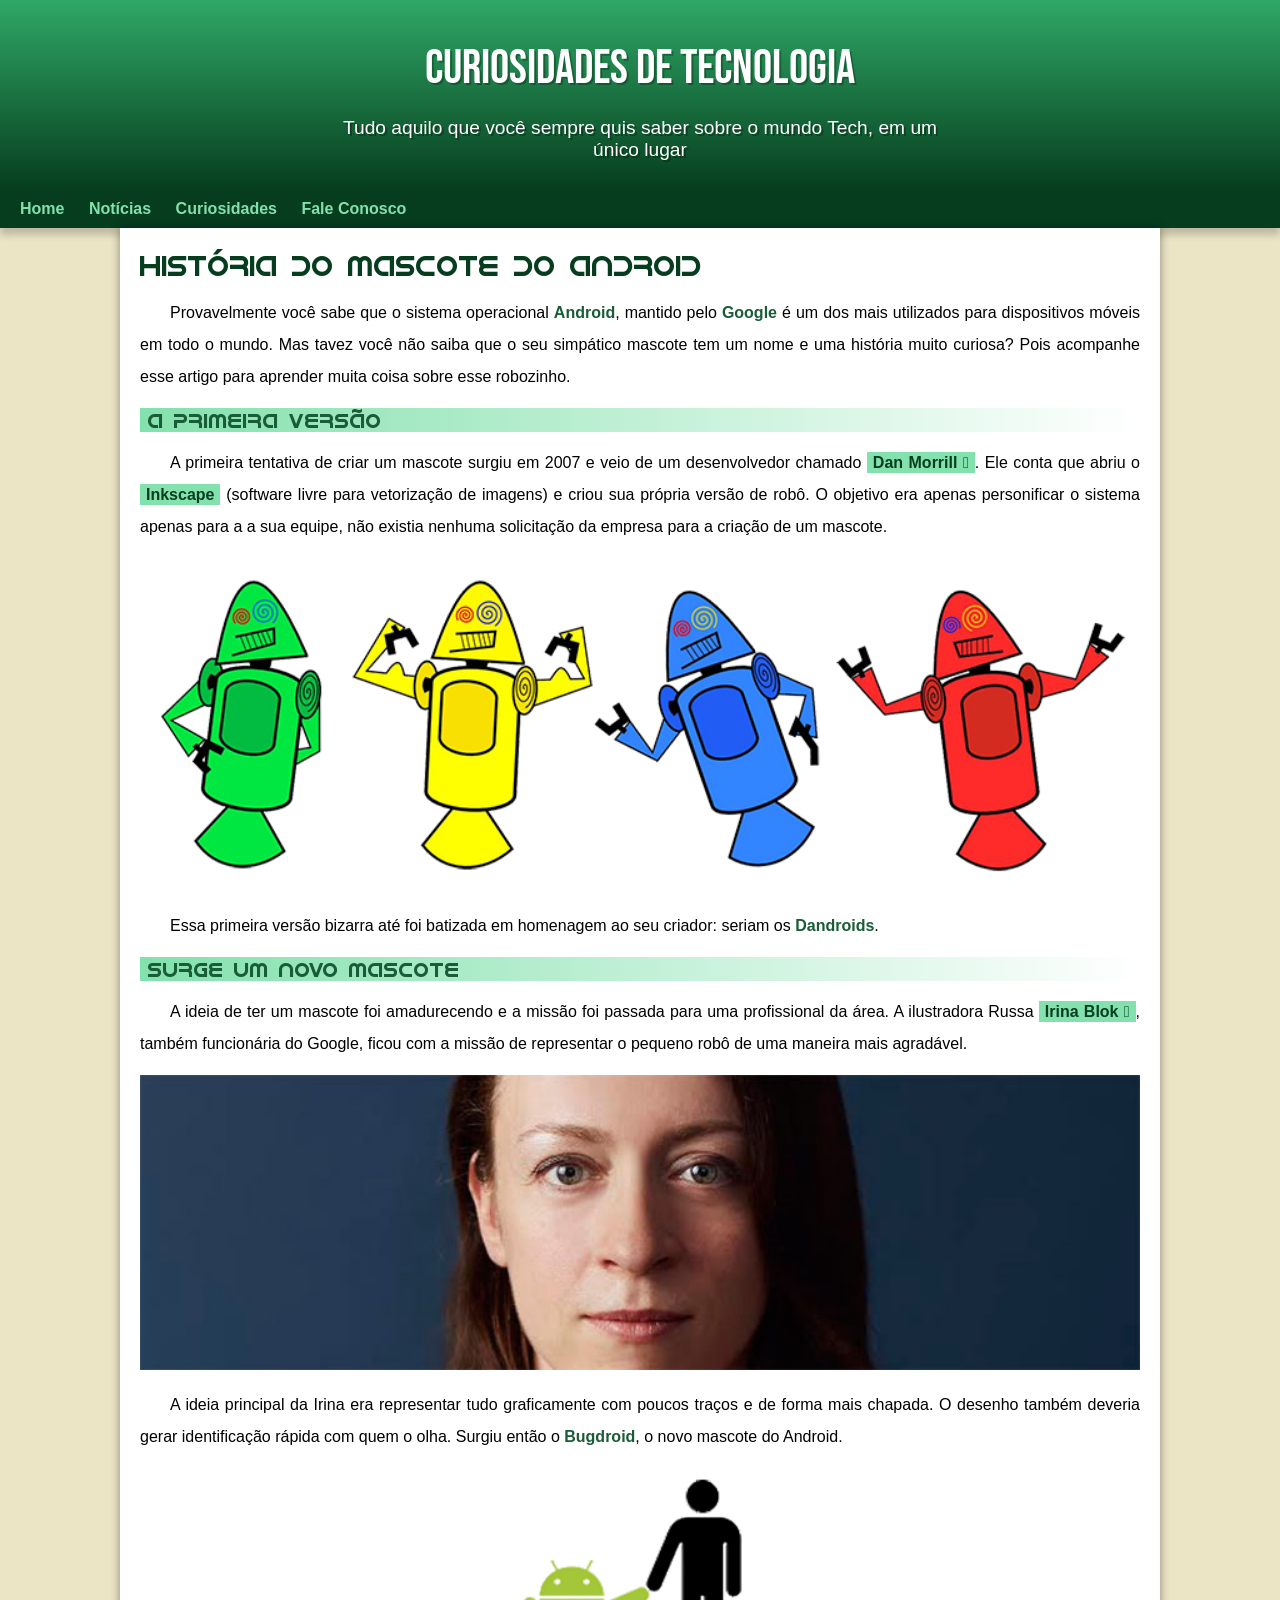
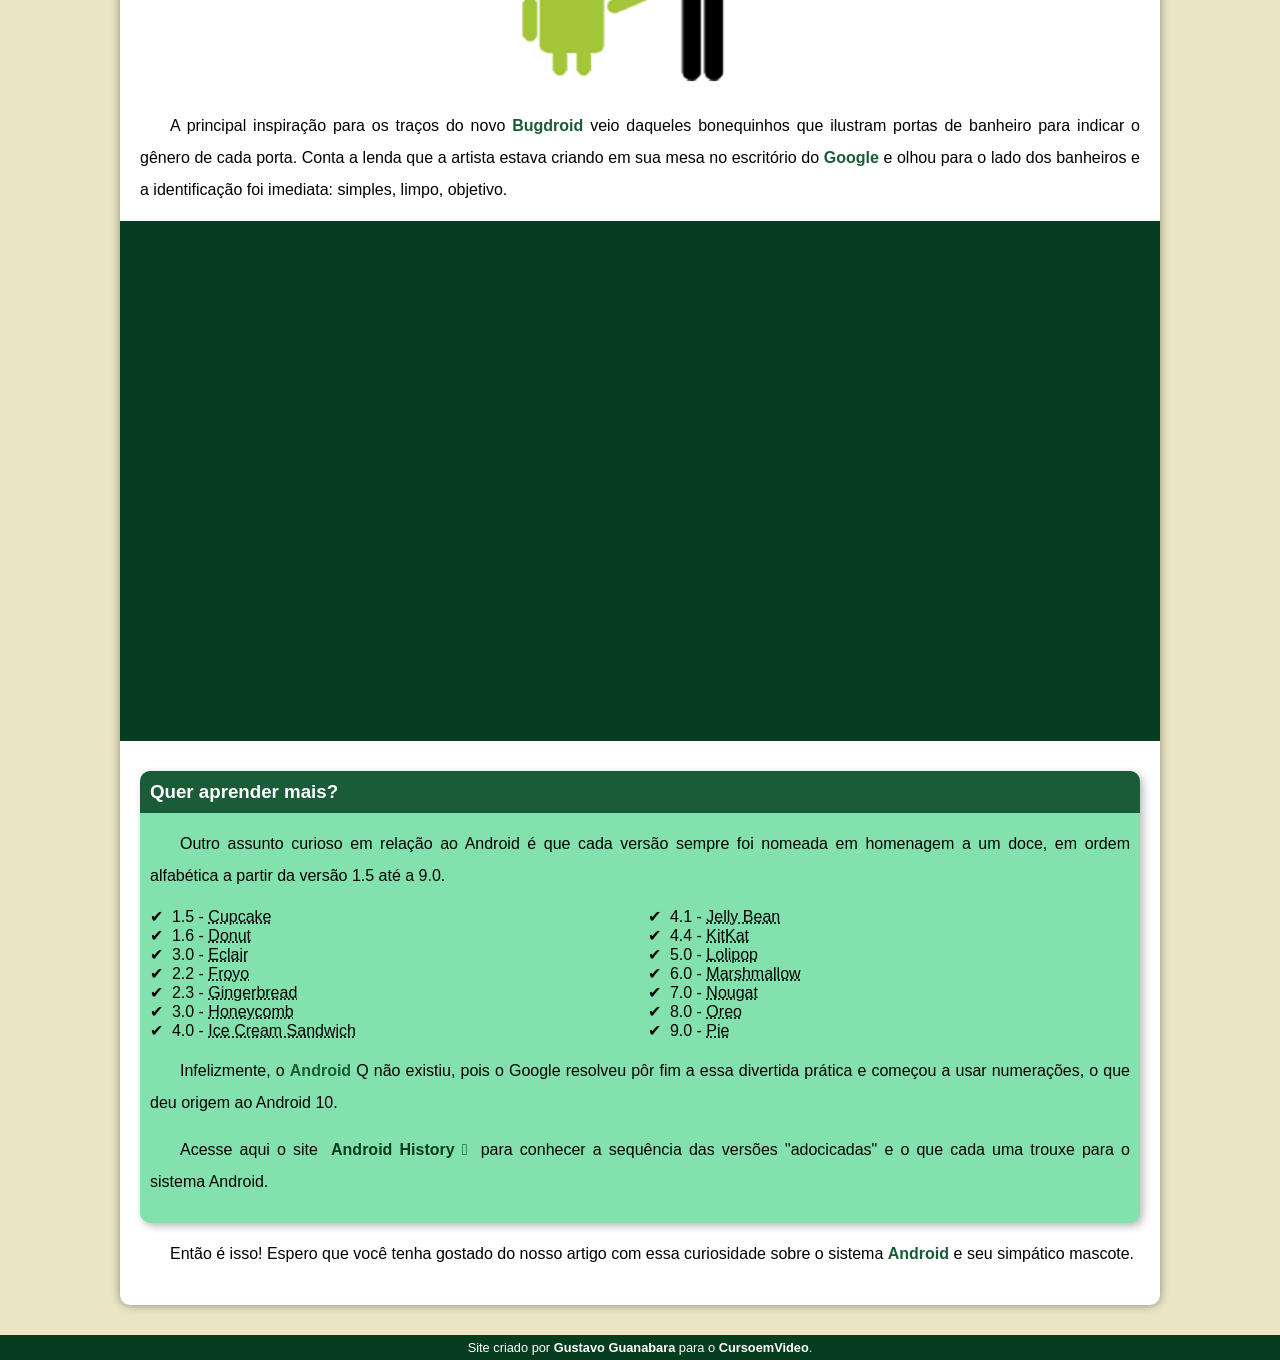
<file: index.html>
<!DOCTYPE html>
<html lang="pt-br">
<head>
    <meta charset="UTF-8">
    <meta name="viewport" content="width=device-width, initial-scale=1.0">
    <title>Como surgigiu o mascote do Android.</title>
    <link rel="shortcut icon" href="imagens/favicon.ico" type="image/x-icon">
    <link rel="stylesheet" href="estilo/style.css">
</head>
<body>
    <header>
        <h1>Curiosidades de Tecnologia</h1>
        <p>Tudo aquilo que você sempre quis saber sobre o mundo Tech, em um único lugar</p>
    </header>
    <nav>
        <a href="#">Home</a>
        <a href="#">Notícias</a>
        <a href="#">Curiosidades</a>
        <a href="#">Fale Conosco</a>
    </nav>
    <main>
        <article>
            <h1>
                História do Mascote do Android
            </h1>

            <p>
                Provavelmente você sabe que o sistema operacional <strong>Android</strong>, mantido pelo <strong>Google</strong> é um dos mais utilizados para dispositivos móveis em todo o mundo. Mas tavez você não saiba que o seu simpático mascote tem um nome e uma história muito curiosa? Pois acompanhe esse artigo para aprender muita coisa sobre esse robozinho.
            </p>

            <h2>
                A primeira versão
            </h2>

            <p>
                A primeira tentativa de criar um mascote surgiu em 2007 e veio de um desenvolvedor chamado <a href="https://androidcommunity.com/dan-morrill-shows-us-the-android-mascot-that-almost-was-20130103/" target="_blank" class="externo">Dan Morrill</a>. Ele conta que abriu o <a href="https://inkscape.org/pt/" target="_blank">Inkscape</a> (software livre para vetorização de imagens) e criou sua própria versão de robô. O objetivo era apenas personificar o sistema apenas para a a sua equipe, não existia nenhuma solicitação da empresa para a criação de um mascote.
            </p>

            <picture>
                <source media="(max-width: 670px)" srcset="imagens/dan-droids-pq.png">
                <img src="imagens/dan-droids.png" alt="Primeiro mascote do Android">
            </picture>

            <p>
                Essa primeira versão bizarra até foi batizada em homenagem ao seu criador: seriam os <strong>Dandroids</strong>.
            </p>

            <h2>
                Surge um novo mascote
            </h2>

            <p>
                A ideia de ter um mascote foi amadurecendo e a missão foi passada para uma profissional da área. A ilustradora Russa <a href="https://www.irinablok.com/" target="_blank" class="externo">Irina Blok</a>, também funcionária do Google, ficou com a missão de representar o pequeno robô de uma maneira mais agradável.
            </p>

            <picture> 
                <source media="(max-width:670px)" srcset="imagens/irina-blok-pq.jpg">
                <img src="imagens/irina-blok.jpg" alt="Irina Blok, criadora do Bugdroid">
            </picture>

            <p>
                A ideia principal da Irina era representar tudo graficamente com poucos traços e de forma mais chapada. O desenho também deveria gerar identificação rápida com quem o olha. Surgiu então o <strong>Bugdroid</strong>, o novo mascote do Android.
            </p>

            <img src="imagens/bugdroid.png" class="pequena" alt="Bugdroid">

            <p>
                A principal inspiração para os traços do novo <strong>Bugdroid</strong> veio daqueles bonequinhos que ilustram portas de banheiro para indicar o gênero de cada porta. Conta a lenda que a artista estava criando em sua mesa no escritório do <strong>Google</strong> e olhou para o lado dos banheiros e a identificação foi imediata: simples, limpo, objetivo.
            </p>

            <div class="video">
                <iframe width="560" height="315" src="https://www.youtube.com/embed/l2UDgpLz20M?si=TFeoAr-mFIQRuhrj" title="YouTube video player" frameborder="0" allow="accelerometer; autoplay; clipboard-write; encrypted-media; gyroscope; picture-in-picture; web-share" referrerpolicy="strict-origin-when-cross-origin" allowfullscreen></iframe>
            </div>
            
            <aside>
                <h3>
                    Quer aprender mais?
                </h3>

                <p>
                    Outro assunto curioso em relação ao Android é que cada versão sempre foi nomeada em homenagem a um doce, em ordem alfabética a partir da versão 1.5 até a 9.0.
                </p>

                <ul>
                    <li>1.5 - <abbr title="Bolo de Copo">Cupcake</abbr></li>
                    <li>1.6 - <abbr title="Rosquinha">Donut</abbr></li>
                    <li>3.0 - <abbr title="Bomba">Eclair</abbr></li>
                    <li>2.2 - <abbr title="Iogurte Congelado">Froyo</abbr></li>
                    <li>2.3 - <abbr title="Biscoito de Gengibre">Gingerbread</abbr></li>
                    <li>3.0 - <abbr title="Favo de Mel">Honeycomb</abbr></li>
                    <li>4.0 - <abbr title="Sauduíche de Sorvete">Ice Cream Sandwich</abbr></li>
                    <li>4.1 - <abbr title="Jujuba">Jelly Bean</abbr></li>
                    <li>4.4 - <abbr title="KitKat">KitKat</abbr></li>
                    <li>5.0 - <abbr title="Pirulito">Lolipop</abbr></li>
                    <li>6.0 - <abbr title="Marshmallow">Marshmallow</abbr></li>
                    <li>7.0 - <abbr title="Torrone">Nougat</abbr></li>
                    <li>8.0 - <abbr title="Oreo">Oreo</abbr></li>
                    <li>9.0 - <abbr title="Torta">Pie</abbr></li>
                </ul>

                <p>
                    Infelizmente, o <strong>Android</strong> Q não existiu, pois o Google resolveu pôr fim a essa divertida prática e começou a usar numerações, o que deu origem ao Android 10.
                </p>

                <p>
                    Acesse aqui o site <a href="https://www.android.com/why-android/#/donut" target="_blank" class="externo">Android History</a> para conhecer a sequência das versões "adocicadas" e o que cada uma trouxe para o sistema Android.
                </p>
            </aside>
            
            <p>
                Então é isso! Espero que você tenha gostado do nosso artigo com essa curiosidade sobre o sistema <strong>Android</strong> e seu simpático mascote.
            </p>

        </article>
    </main>
    <footer>
        Site criado por <a href="https://gustavoguanabara.github.io/" target="_blank">Gustavo Guanabara</a> para o <a href="https://www.cursoemvideo.com/" target="_blank">CursoemVideo</a>.
    </footer>
</body>
</html>
</file>
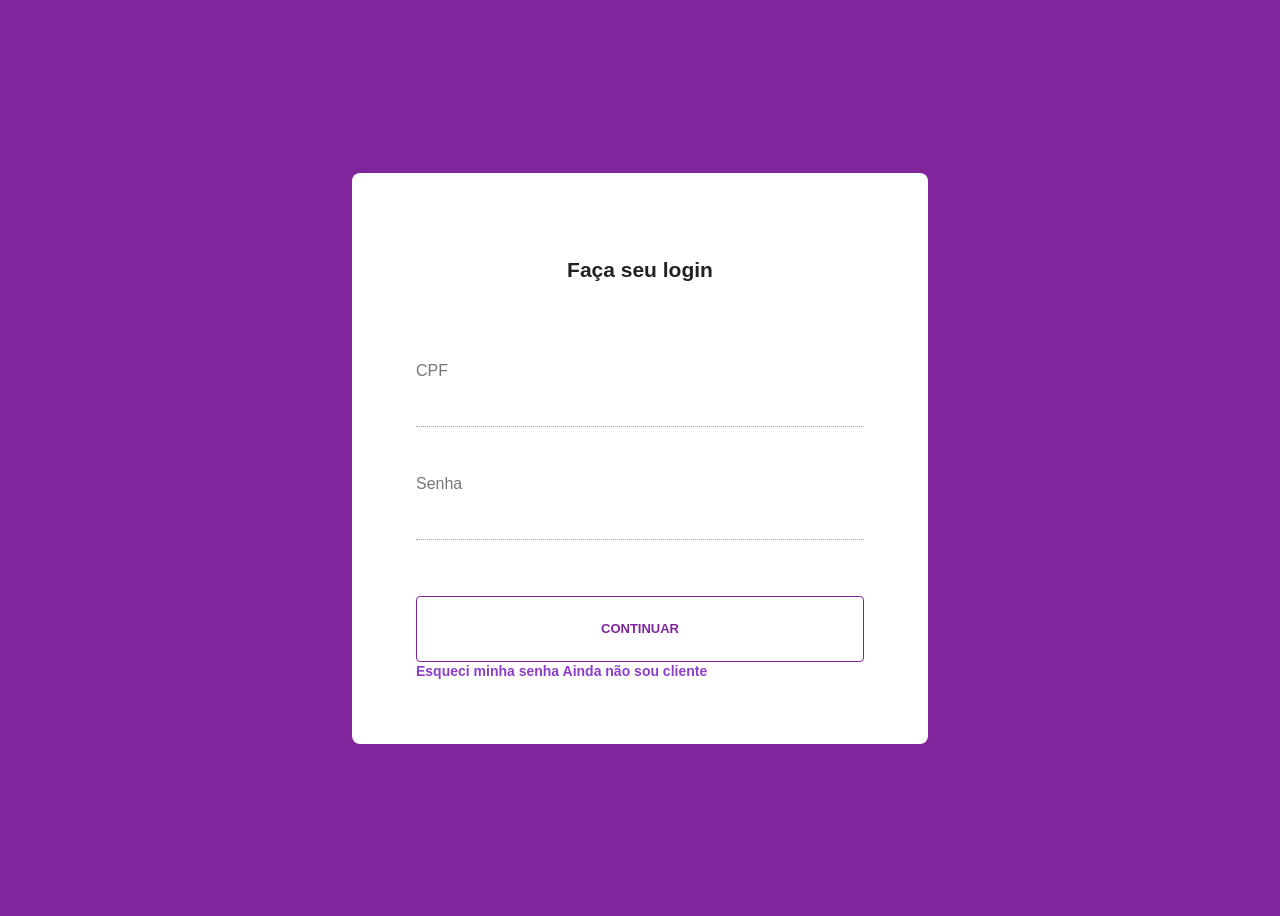
<file: menuindex.html>
<!DOCTYPE html>
<html lang="en">
<head>
    <meta charset="UTF-8">
    <meta name="viewport" content="width=device-width, initial-scale=1.0">
    <title>Document</title>
    <style>
        body {
            min-height: 100vh;
            background: #81259d;
            font-family: sans-serif;
            display: grid;
            place-items: center;
        }

        p {
            font-size: 1.3125rem;
            font-weight: 700;
            color: #222;
            margin-bottom: 5rem;
        }

        form {
            display: flex;
            flex-direction: column;
            align-items: center;
            width: 100%;
            max-width: 28rem;
            background: #fff;
            padding: 4rem;
            border-radius: 0.5rem;
            box-shadow: 0 0 1.8rem rgba 0, 0, 1.8rem rgba(0, 0, 0, 0.15);
        }

        label {
            width: 100%;
            color: #777;
            align-self: flex-start;
            transition: 0.15s linear;
        }

        label:focus-withis {
            color: #8d3dc8;
        }

        input {
            font-size: 1.1875rem;
            color: #404040;
            padding: 1rem 0 0.5rem;
            width: 100%;
            border: none;
            border-color: #a0a0a0;
            border-bottom-width: 1px;
            border-bottom-style: dotted;
            margin-bottom: 3rem;
            transition: 0.15s linear;
        }

        input:focus {
            outline: none;
            border-color: #8d3dc8;
        }

        button {
            font-size: 0.8125rem;
            line-height: 2rem;
            font-weight: 700;
            text-transform: uppercase;
            width: 100%;
            padding: 1rem 2rem;
            cursor: pointer;
            background: transparent;
            color: #81259d;
            border: 1px solid currentColor;
            border-radius: 4px;
            margin-top: 0.5rem;
            transition: 0.25s;
        }        

        button:hover,
        button:focus {
            outline: none;
            background: #8d3dc8;
            color: #777;
        }

        a {
            text-decoration: none;
            color: #8d3dc8;
            font-size: 0.875rem;
            font-weight: 600;
            transition: 0.3s;
        }

        a:hover,
        a:focus {
            outline: none;
            color: #000;
        }

        a:first-of-type {
            margin-top: 3rem;
        }

        a + a {
            margin-top: 1.125rem;
        }
    </style>
</head>
<body>
    <form>
        <p>Faça seu login</p>
        <label for="cpf">CPF<input type="text" id="cpf" ></label>
         <label for="password">Senha <input type="password" id="password" ><label><button>Continuar</button>
            <a href="#">Esqueci minha senha </a>
            <a href="#">Ainda não sou cliente </a>
    </form>
</body>
</html>
</file>
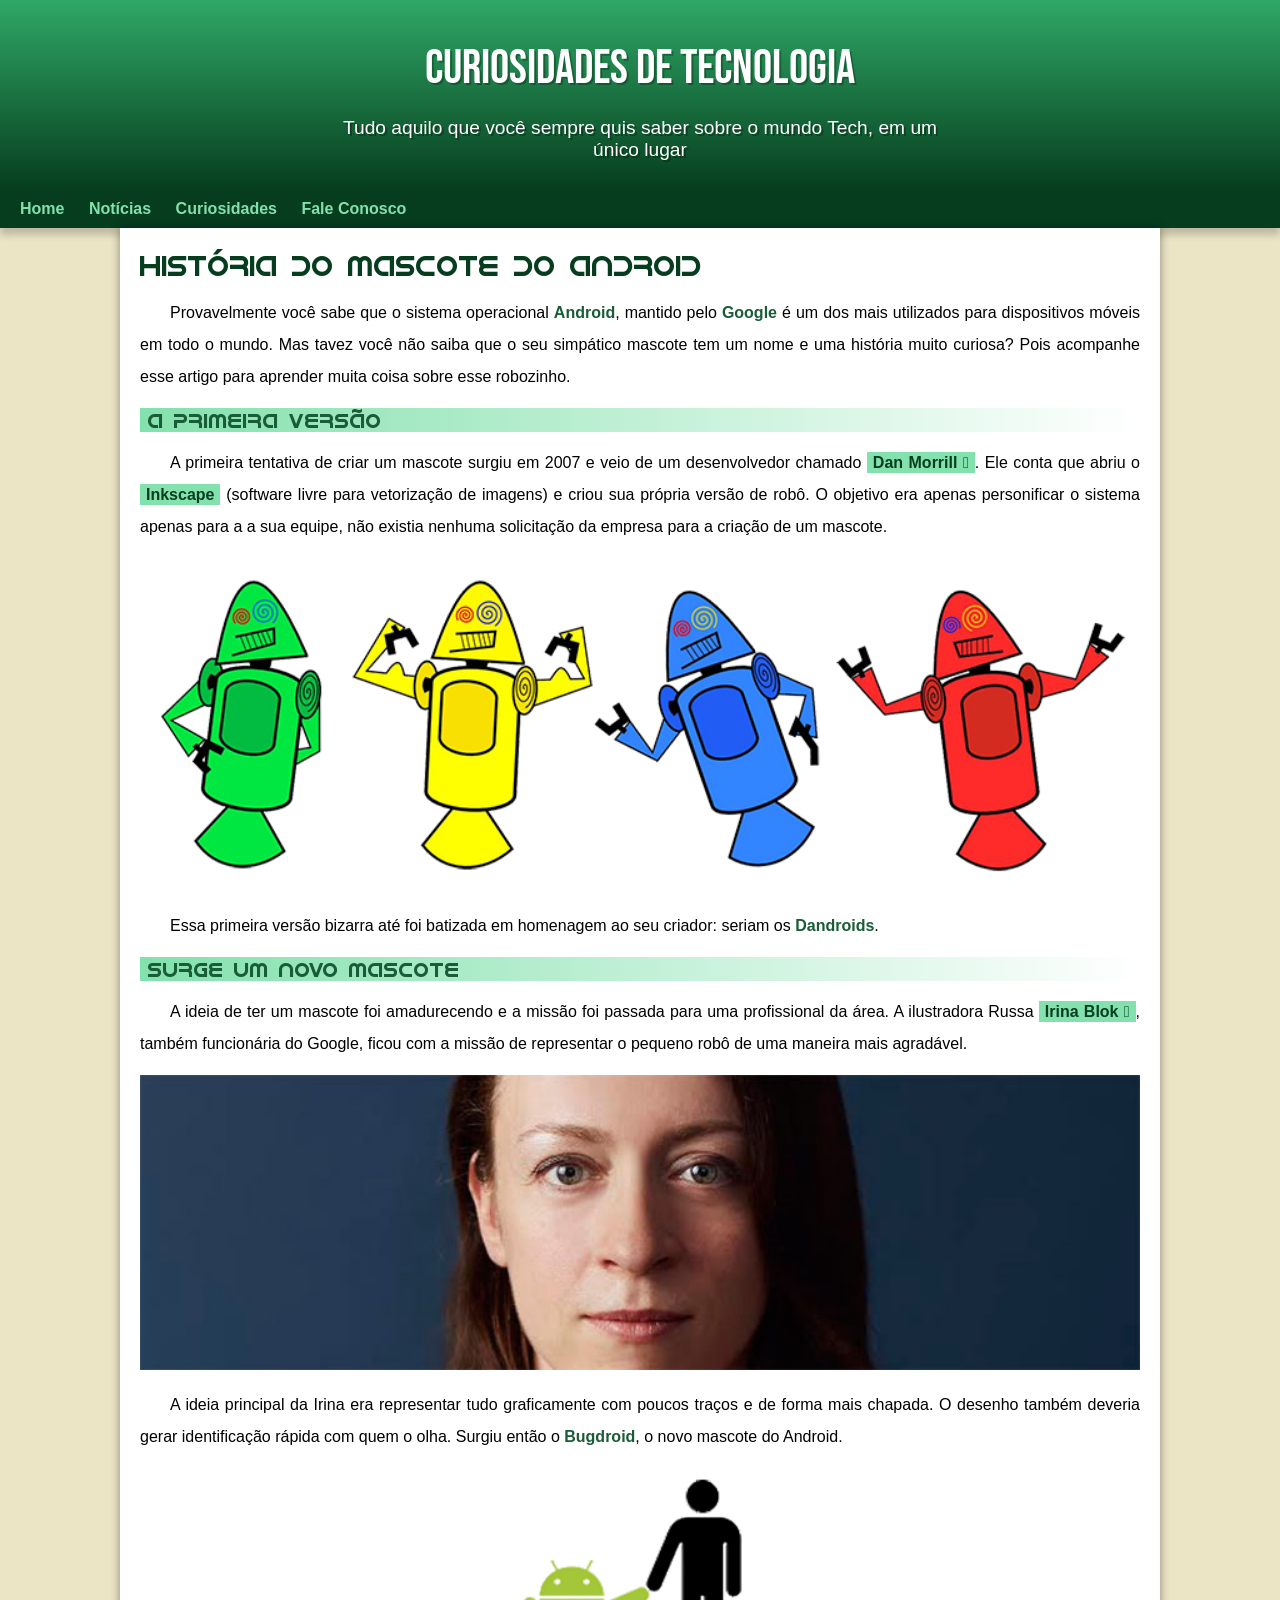
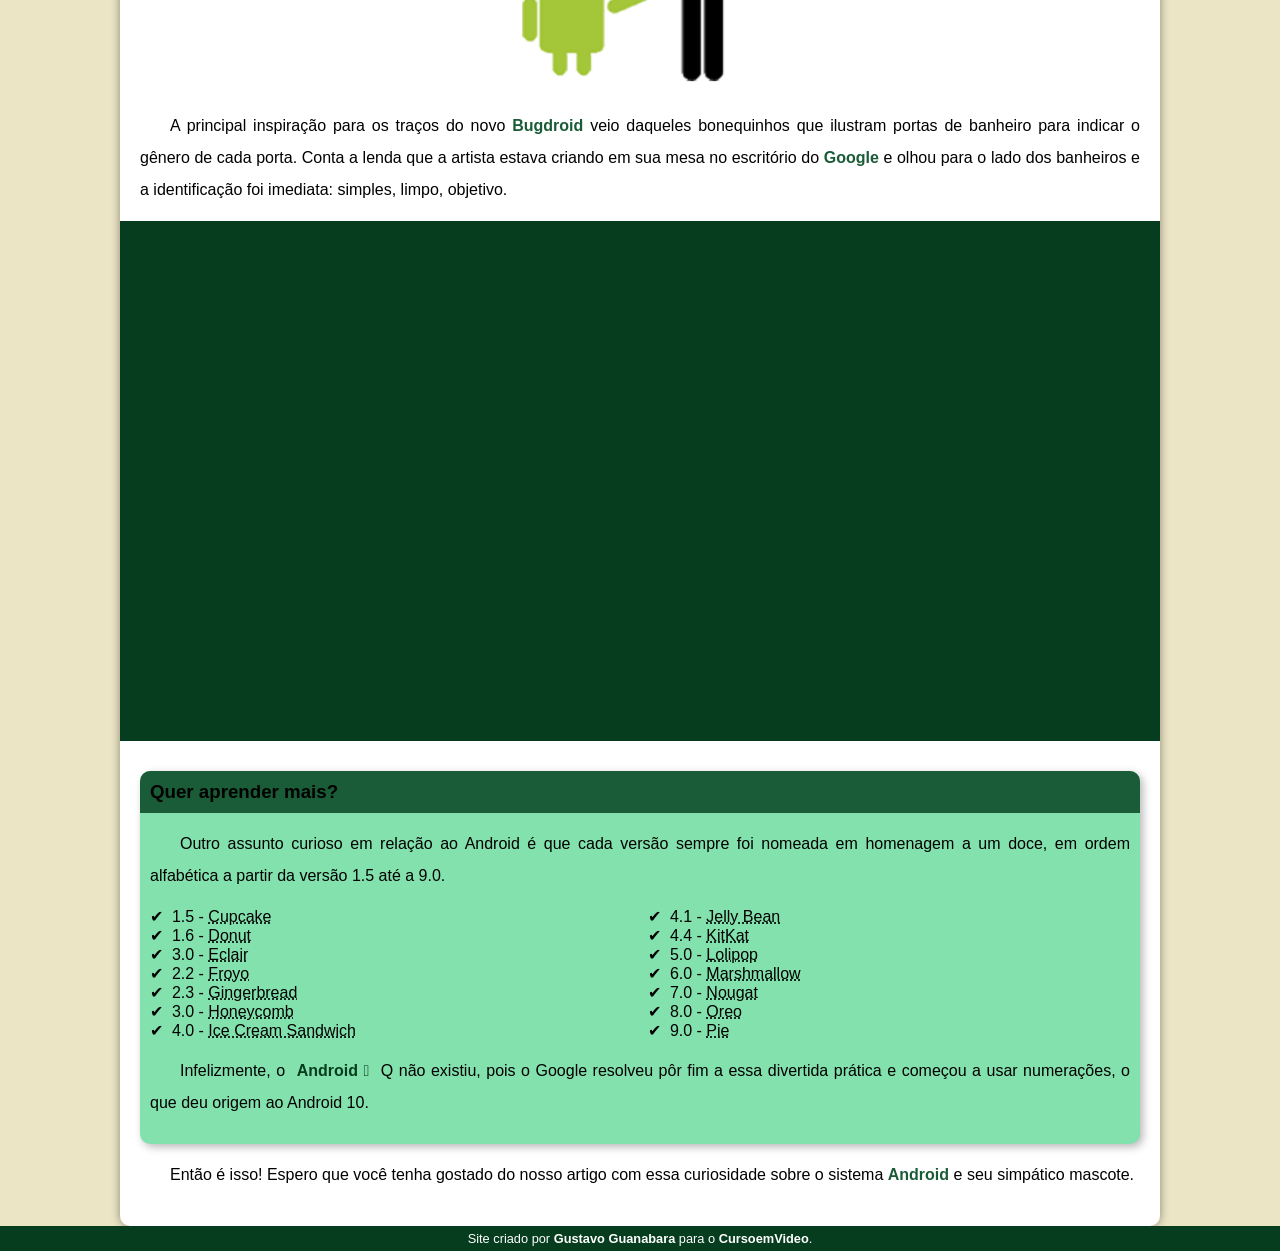
<file: texte.html>
<!DOCTYPE html>
<html lang="pt-br">
<head>
    <meta charset="UTF-8">
    <meta name="viewport" content="width=device-width, initial-scale=1.0">
    <title>Document</title>
    <link rel="shortcut icon" href="imagens/favicon.ico" type="image/x-icon">
    <link rel="stylesheet" href="textstilo.css">
</head>
<body>
    <header>
        <h1>
            Curiosidades de Tecnologia
        </h1>
        <p>
            Tudo aquilo que você sempre quis saber sobre o mundo Tech, em um único lugar
        </p>
    </header>
    <nav>
        <a href="#">Home</a>
        <a href="#">Notícias</a>
        <a href="#">Curiosidades</a>
        <a href="#">Fale Conosco</a>
    </nav>
    <main>
        <article>
            <h1>
                História do Mascote do Android
            </h1>

            <p>
                Provavelmente você sabe que o sistema operacional <strong>Android</strong>, mantido pelo <strong>Google</strong> é um dos mais utilizados para dispositivos móveis em todo o mundo. Mas tavez você não saiba que o seu simpático mascote tem um nome e uma história muito curiosa? Pois acompanhe esse artigo para aprender muita coisa sobre esse robozinho.
            </p>

            <h2>
                A primeira versão
            </h2>

            <p>
                A primeira tentativa de criar um mascote surgiu em 2007 e veio de um desenvolvedor chamado <a href="https://androidcommunity.com/dan-morrill-shows-us-the-android-mascot-that-almost-was-20130103/" target="_blank" class="externo">Dan Morrill</a>. Ele conta que abriu o <a href="https://inkscape.org/pt/" target="_blank">Inkscape</a> (software livre para vetorização de imagens) e criou sua própria versão de robô. O objetivo era apenas personificar o sistema apenas para a a sua equipe, não existia nenhuma solicitação da empresa para a criação de um mascote.
            </p>

            <picture> 
                <source media="(max-width: 670px)" srcset="imagens/dan-droids-pq.png">
                <img src="imagens/dan-droids.png" alt="Primeiro mascote do Android">
            </picture>

            <p>
                Essa primeira versão bizarra até foi batizada em homenagem ao seu criador: seriam os <strong>Dandroids</strong>.
            </p>

            <h2>
                Surge um novo mascote
            </h2>

            <p>
                A ideia de ter um mascote foi amadurecendo e a missão foi passada para uma profissional da área. A ilustradora Russa <a href="https://www.irinablok.com/" target="_blank" class="externo">Irina Blok</a>, também funcionária do Google, ficou com a missão de representar o pequeno robô de uma maneira mais agradável.
            </p>

            <picuture>
                <source media="(max-width: 670px)" srcset="imagens/irina-blok-pq.jpg">
                <img src="imagens/irina-blok.jpg" alt="">
            </picuture>

            <p>
                A ideia principal da Irina era representar tudo graficamente com poucos traços e de forma mais chapada. O desenho também deveria gerar identificação rápida com quem o olha. Surgiu então o <strong>Bugdroid</strong>, o novo mascote do Android.
            </p>

            <img src="imagens/bugdroid.png" class="pequena" alt="Bugdroid">

            <p>
                A principal inspiração para os traços do novo <strong>Bugdroid</strong> veio daqueles bonequinhos que ilustram portas de banheiro para indicar o gênero de cada porta. Conta a lenda que a artista estava criando em sua mesa no escritório do <strong>Google</strong> e olhou para o lado dos banheiros e a identificação foi imediata: simples, limpo, objetivo.
            </p>

            <div class="video">
                <iframe width="560" height="315" src="https://www.youtube.com/embed/l2UDgpLz20M?si=TFeoAr-mFIQRuhrj" title="YouTube video player" frameborder="0" allow="accelerometer; autoplay; clipboard-write; encrypted-media; gyroscope; picture-in-picture; web-share" referrerpolicy="strict-origin-when-cross-origin" allowfullscreen></iframe>
            </div>
            
            <aside>
                <h3>
                    Quer aprender mais?
                </h3> 

                <p>
                    Outro assunto curioso em relação ao Android é que cada versão sempre foi nomeada em homenagem a um doce, em ordem alfabética a partir da versão 1.5 até a 9.0.
                </p>

                <ul>
                    <li>1.5 - <abbr title="Bolo de Copo">Cupcake</abbr></li>
                    <li>1.6 - <abbr title="Rosquinha">Donut</abbr></li>
                    <li>3.0 - <abbr title="Bomba">Eclair</abbr></li>
                    <li>2.2 - <abbr title="Iogurte Congelado">Froyo</abbr></li>
                    <li>2.3 - <abbr title="Biscoito de Gengibre">Gingerbread</abbr></li>
                    <li>3.0 - <abbr title="Favo de Mel">Honeycomb</abbr></li>
                    <li>4.0 - <abbr title="Sauduíche de Sorvete">Ice Cream Sandwich</abbr></li>
                    <li>4.1 - <abbr title="Jujuba">Jelly Bean</abbr></li>
                    <li>4.4 - <abbr title="KitKat">KitKat</abbr></li>
                    <li>5.0 - <abbr title="Pirulito">Lolipop</abbr></li>
                    <li>6.0 - <abbr title="Marshmallow">Marshmallow</abbr></li>
                    <li>7.0 - <abbr title="Torrone">Nougat</abbr></li>
                    <li>8.0 - <abbr title="Oreo">Oreo</abbr></li>
                    <li>9.0 - <abbr title="Torta">Pie</abbr></li>
                </ul>

                <p>
                    Infelizmente, o <a href="https://www.android.com/why-android/#/donut" target="_blank" class="externo">Android</a> Q não existiu, pois o Google resolveu pôr fim a essa divertida prática e começou a usar numerações, o que deu origem ao Android 10.
                </p>

            </aside>

                <p>
                    Então é isso! Espero que você tenha gostado do nosso artigo com essa curiosidade sobre o sistema <strong>Android</strong> e seu simpático mascote.
                </p>
        </article>
    </main>
    <footer>
        Site criado por <a href="https://gustavoguanabara.github.io/" target="_blank">Gustavo Guanabara</a> para o <a href="https://www.cursoemvideo.com/">CursoemVideo</a>.
    </footer>
</body>
</html>
</file>
<file: estilo/style.css>
@charset "UTF-8";

@import url('https://fonts.googleapis.com/css2?family=Bebas+Neue&display=swap');

@font-face {
    font-family: 'Android';
    src: url('../fontes/idroid.otf') format('opentype');    
}

:root {
    --cor0: #ebe5c5;
    --cor1: #83e1ad;
    --cor2: #3ddc84;
    --cor3: #2fa866;
    --cor4: #1a5c37;
    --cor5: #063d1e;

    --fonte-padrao: Arial, Verdana, Helvestica, sans-serif;
    --fonte-destaque: 'Bebas Neue', cursive;
    --fonte-android: 'Android' , cursive;
}

* {
    margin: 0px;
    padding: 0px;
}

body {
    background-color: var(--cor0);
    font-family: var(--fonte-padrao);
}

a.externo::after {
    content: '\00A0\F1517';
}


header {
    background-image: linear-gradient( to bottom, var(--cor3), var(--cor5));
    min-height: 150px;
    text-align: center;
    padding-top: 40px;
}

header > h1 {
    color: white;
    font-family: var(--fonte-destaque);
    font-size: 3em;
    font-weight: normal;
    margin-bottom: 20px;
    text-shadow: 2px 2px 0px rgba(0, 0, 0, 0.267);

}

header > p {
    font-family: var(--fonte-padrao);
    font-size: 1.2em;
    color: white;
    max-width: 600px;
    padding-right: 10px;
    padding-left: 10px;
    margin: auto;
    margin-bottom: 30px;
    text-shadow: 2px 2px 0px rgba(0, 0, 0, 0.315);
}

nav {
    background-color: var(--cor5);
    padding: 10px;
    box-shadow: 0px 7px 7px rgba(0, 0, 0, 0.192);
}

nav > a {
    color: var(--cor1);
    padding: 10px;
    border-radius: 5px;
    text-decoration: none;
    font-weight: bold;
    transition-duration: .5s;
}

nav > a:hover {
    background-color: var(--cor3);
    color: var(--cor5);
}

main {
    min-width: 300px;
    max-width: 1000px;
    margin: auto;
    margin-bottom: 30px;
    padding: 20px;
    background-color: white;
    box-shadow: 0px 0px 10px rgb(0, 0, 0, 0.418);
    border-bottom-left-radius: 10px;
    border-bottom-right-radius: 10px;
}

main h1 {
    color: var(--cor5);
    font-family: var(--fonte-android);
    font-weight: normal;
    font-size: 1.8em;

}

main h2 {
    font-family: var(--fonte-android);
    color: var(--cor4);
    font-size: 1.3em;
    font-weight: normal;
    background-image: linear-gradient(to right, var(--cor1), transparent);
    text-indent: 8px;
}

main p {
    margin: 15px 0px;
    text-align: justify;
    text-indent: 30px;
    font-size: 1em;
    line-height: 2em;
}

main strong {
    color: var(--cor4);
    font-weight: bold;
}

main a {
    text-decoration: none;
    font-weight: bold;
    color: var(--cor5);
    background-color: var(--cor1);
    padding: 2px 6px;
}

main a:hover {
    text-decoration: underline;
    color: var(--cor4);
}

main img {
    width: 100%;
}

main img.pequena {
    max-width: 350px;
    display: block;
    margin: auto;
}

div.video {
    background-color: var(--cor5);
    margin: 0px -20px 30px -20px;
    padding: 20px;
    padding-bottom: 50%;
    position: relative;
}

div.video > iframe {
    position: absolute;
    top: 5%;
    left: 5%;
    width: 90%;
    height: 90%;

}

aside {
    background-color: var(--cor1);
    padding: 10px;
    border-radius: 10px;
    box-shadow: 3px 3px 8px rgba(0, 0, 0, 0.281);
}

aside > h3 {
    background-color: var(--cor4);
    color: white;
    padding: 10px;
    margin: -10px -10px 0px -10px;
    border-radius: 10px 10px 0px 0px;
}

aside > ul {
    list-style-type: '\2714\00A0\00A0';
    list-style-position: inside;
    columns: 2;
}

footer {
    background-color: var(--cor5);
    color: white;
    text-align: center;
    font-size: 0.8em;
    padding: 5px;
}  

footer a {
    color: white;
    font-weight: bolder;
    text-decoration: none;
}



footer a:hover {
    text-decoration: underline;
    color: var(--cor1);
}
</file>
<file: textstilo.css>
@charset "UTF-8";

@import url('https://fonts.googleapis.com/css2?family=Bebas+Neue&display=swap');

@font-face {
    font-family: 'Android';
    src: url('../fontes/idroid.otf') format('opentype');    
}

:root {
    --cor0: #ebe5c5;
    --cor1: #83e1ad;
    --cor2: #3ddc84;
    --cor3: #2fa866;
    --cor4: #1a5c37;
    --cor5: #063d1e;

    --fonte-padrao: Arial, Verdana, Helvestica, sans-serif;
    --fonte-destaque: 'Bebas Neue', cursive;
    --fonte-android: 'Android' , cursive;
}

* {
    margin: 0px;
    padding: 0px;
}

body {
    background-color: var(--cor0);
    font-family: var(--fonte-padrao);
}

a.externo::after {
    content: '\00A0\F1517';
}

header {
    background-image: linear-gradient(to bottom, var(--cor3), var(--cor5));
    min-height: 150px;
    text-align: center;
    padding-top: 40px;
}

header > h1 {
    color: white;
    font-family: var(--fonte-destaque);
    font-size: 3em;
    font-weight: normal;
    margin-bottom: 20px;
    text-shadow: 2px 2px 0px rgba(0, 0, 0, 0.267);
}

header > p {
    font-family: var(--fonte-padrao);
    font-size: 1.2em;
    color: white;
    max-width: 600px;
    padding-right: 10px;
    padding-left: 10px;
    margin: auto;
    margin-bottom: 3px;
    text-shadow: 2px 2px 0px rgba(0, 0, 0, 0.315);
}

nav {
    background-color: var(--cor5);
    padding: 10px;
    box-shadow: 0px 7px 7px rgba(0, 0, 0, 0.192);
}

nav > a {
    color: var(--cor1);
    padding: 10px;
    border-radius: 5px;
    text-decoration: none;
    font-weight: bold;
    transition-duration: .5s;
}

nav > a:hover {
    background-color: var(--cor3);
    color: var(--cor5);
}

main {
    min-width: 300px;
    max-width: 1000px;
    margin-bottom: 30px;
    padding: 20px;
    margin: auto;
    background-color: white;
    box-shadow: 0px 0px 10px rgba(0, 0, 0, 0.418);
    border-bottom-left-radius: 10px;
    border-bottom-right-radius: 10px;
}

main h1 {
    color: var(--cor5);
    font-family: var(--fonte-android);
    font-weight: normal;
    font-size: 1.8em;
}

main h2 {
    font-family: var(--fonte-android);
    color: var(--cor4);
    font-size: 1.3em;
    font-weight: normal;
    background-image: linear-gradient(to right, var(--cor1), transparent);
    text-indent: 8px;
}

main p {
    margin: 15px 0px;
    text-align: justify;
    text-indent: 30px;
    font-size: 1em;
    line-height: 2em;
}

main strong {
    color: var(--cor4);
    font-weight: bold;
}

main a {
    text-decoration: none;
    font-weight: bold;
    color: var(--cor5);
    background-color: var(--cor1);
    padding: 2px 6px;
}

main a:hover {
    text-decoration: underline;
    color: var(--cor4);
}

main img {
    width: 100%;
}

main img.pequena {
    max-width: 350px;
    display: block;
    margin: auto;
}

div.video {
    background-color: var(--cor5);
    margin: 0px -20px 30px -20px;
    padding: 20px;
    padding-bottom: 50%;
    position: relative;
}

div.video > iframe {
    position: absolute;
    top: 5%;
    left: 5%;
    width: 90%;
    height: 90%;
}

aside {
    background-color: var(--cor1);
    padding: 10px;
    border-radius: 10px;
    box-shadow: 3px 3px 8px rgba(0, 0, 0, 0.281);
}

aside > h3 {
    background-color: var(--cor4);
    padding: 10px;
    margin: -10px -10px 0px -10px;
    border-radius: 10px 10px 0px 0px;
}

aside > ul {
    list-style: '\2714\00A0\00A0';
    list-style-position: inside;
    columns: 2;
    }

    footer {
        background-color: var(--cor5);
        color: white;
        text-align: center;
        font-size: 0.8em;
        padding: 5px;
    }

    footer a {
        color: white;
        font-weight: bolder;
        text-decoration: none;
    }

    footer a:hover {
        text-decoration: underline;
        color: var(--cor1);
    }
</file>
